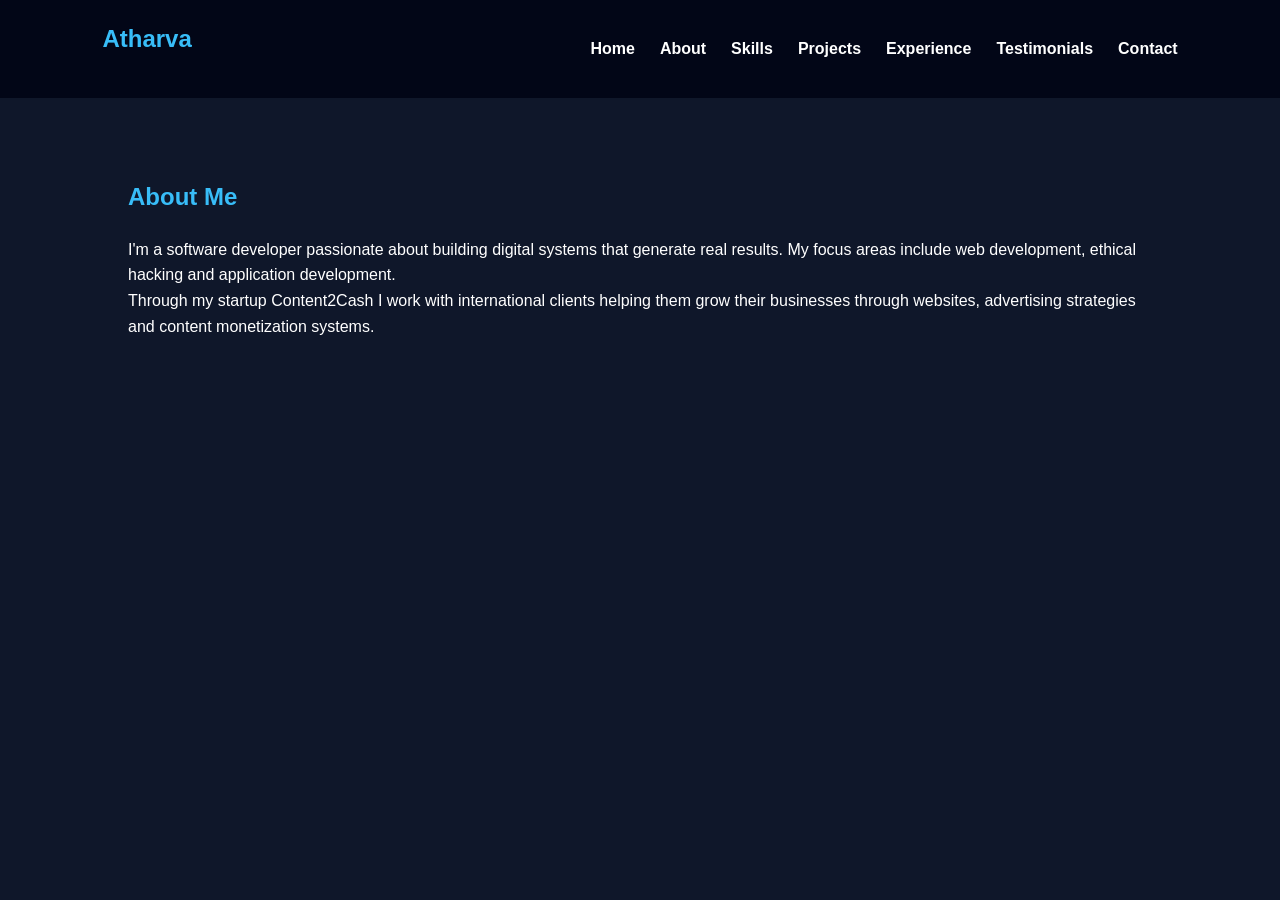
<file: about.html>
<!DOCTYPE html>
<html lang="en">
<head>
<meta charset="UTF-8">
<meta name="viewport" content="width=device-width, initial-scale=1.0">
<title>About — Atharva Kasture</title>
<link rel="stylesheet" href="style.css">
<script src="script.js" defer></script>
</head>
<body>

<nav>
  <h2>Atharva</h2>
  <button class="hamburger" id="hamburger" aria-label="Toggle menu">
    <span></span><span></span><span></span>
  </button>
  <ul id="nav-links">
    <li><a href="index.html">Home</a></li>
    <li><a href="about.html">About</a></li>
    <li><a href="skills.html">Skills</a></li>
    <li><a href="projects.html">Projects</a></li>
    <li><a href="experience.html">Experience</a></li>
    <li><a href="testimonials.html">Testimonials</a></li>
    <li><a href="contact.html">Contact</a></li>
  </ul>
</nav>

<section class="reveal">

  <h2>About Me</h2>

  <p>
    I'm a software developer passionate about building digital systems that generate real results.
    My focus areas include web development, ethical hacking and application development.
  </p>

  <p>
    Through my startup Content2Cash I work with international clients helping them grow their businesses
    through websites, advertising strategies and content monetization systems.
  </p>

</section>

</body>
</html>
</file>
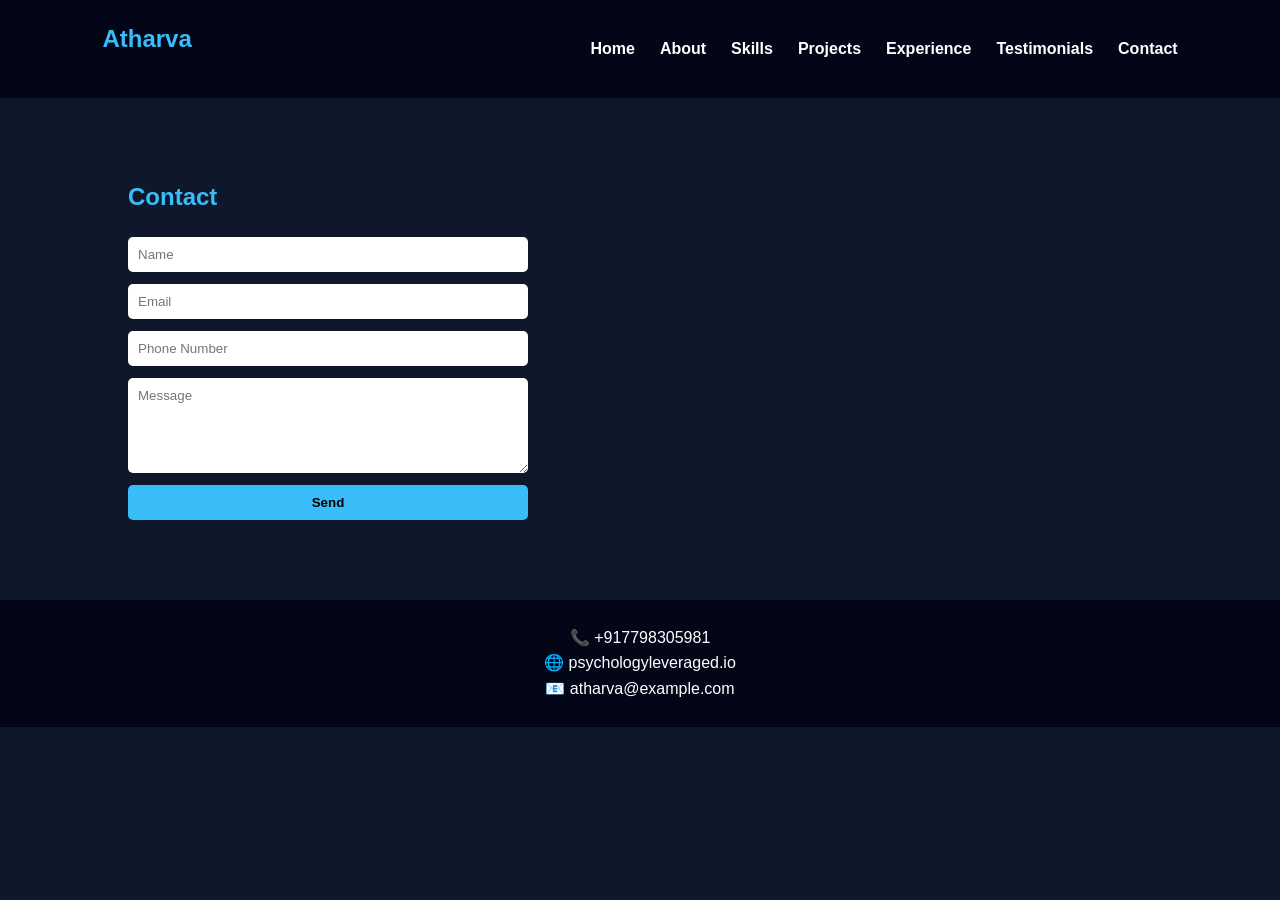
<file: contact.html>
<!DOCTYPE html>
<html lang="en">
<head>
<meta charset="UTF-8">
<meta name="viewport" content="width=device-width, initial-scale=1.0">
<title>Contact — Atharva Kasture</title>
<link rel="stylesheet" href="style.css">
<script src="script.js" defer></script>
</head>
<body>

<nav>
  <h2>Atharva</h2>
  <button class="hamburger" id="hamburger" aria-label="Toggle menu">
    <span></span><span></span><span></span>
  </button>
  <ul id="nav-links">
    <li><a href="index.html">Home</a></li>
    <li><a href="about.html">About</a></li>
    <li><a href="skills.html">Skills</a></li>
    <li><a href="projects.html">Projects</a></li>
    <li><a href="experience.html">Experience</a></li>
    <li><a href="testimonials.html">Testimonials</a></li>
    <li><a href="contact.html">Contact</a></li>
  </ul>
</nav>

<section class="reveal">

  <h2>Contact</h2>

  <form onsubmit="alert('Message Sent!'); return false;">
    <input type="text" placeholder="Name" required>
    <input type="email" placeholder="Email" required>
    <input type="tel" placeholder="Phone Number">
    <textarea placeholder="Message" rows="5"></textarea>
    <button type="submit">Send</button>
  </form>

</section>

<footer>

  <p>📞 +917798305981</p>
  <p>🌐 psychologyleveraged.io</p>
  <p>📧 atharva@example.com</p>

</footer>

</body>
</html>
</file>
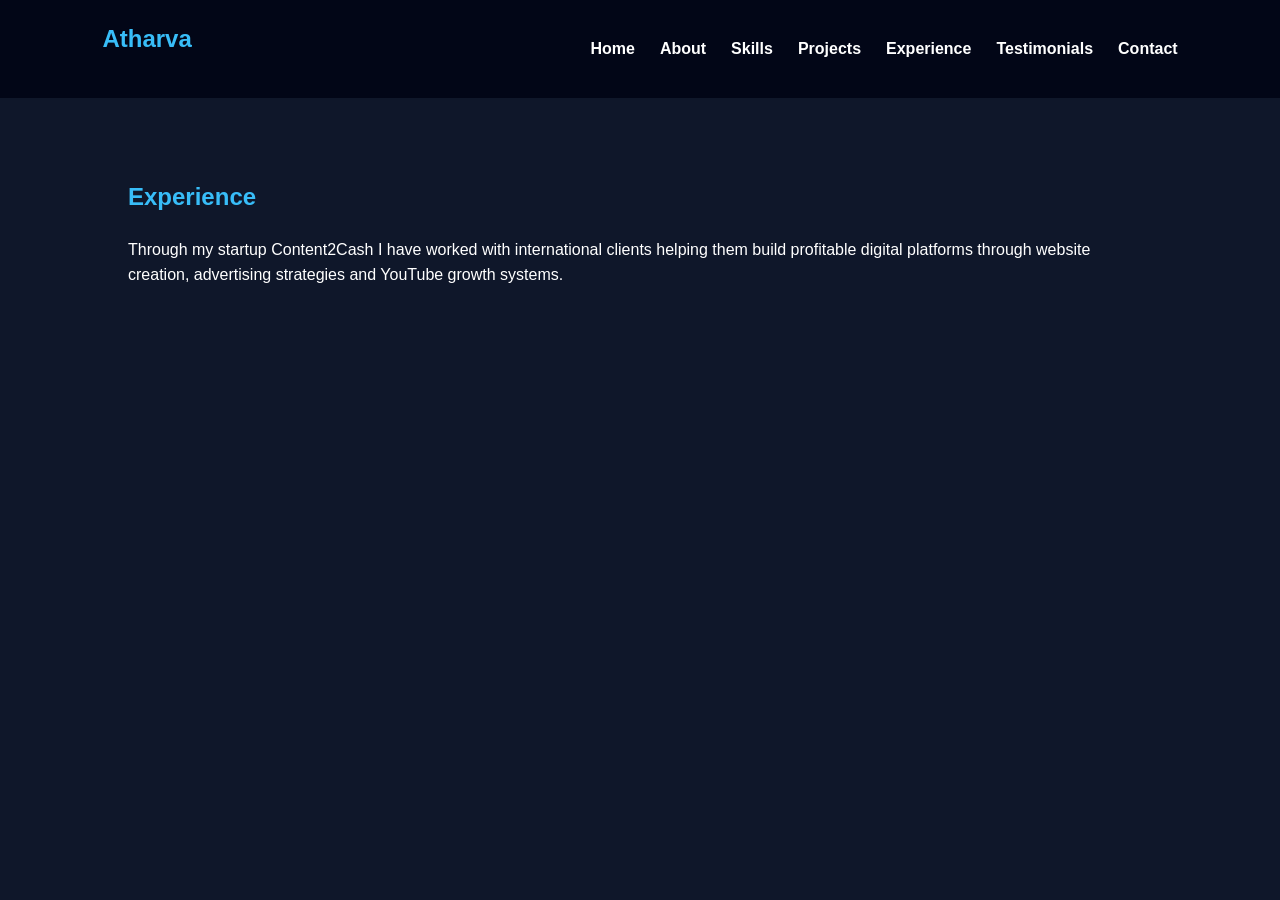
<file: experience.html>
<!DOCTYPE html>
<html lang="en">
<head>
<meta charset="UTF-8">
<meta name="viewport" content="width=device-width, initial-scale=1.0">
<title>Experience — Atharva Kasture</title>
<link rel="stylesheet" href="style.css">
<script src="script.js" defer></script>
</head>
<body>

<nav>
  <h2>Atharva</h2>
  <button class="hamburger" id="hamburger" aria-label="Toggle menu">
    <span></span><span></span><span></span>
  </button>
  <ul id="nav-links">
    <li><a href="index.html">Home</a></li>
    <li><a href="about.html">About</a></li>
    <li><a href="skills.html">Skills</a></li>
    <li><a href="projects.html">Projects</a></li>
    <li><a href="experience.html">Experience</a></li>
    <li><a href="testimonials.html">Testimonials</a></li>
    <li><a href="contact.html">Contact</a></li>
  </ul>
</nav>

<section class="reveal">

  <h2>Experience</h2>

  <p>
    Through my startup Content2Cash I have worked with international clients helping them build profitable
    digital platforms through website creation, advertising strategies and YouTube growth systems.
  </p>

</section>

</body>
</html>
</file>
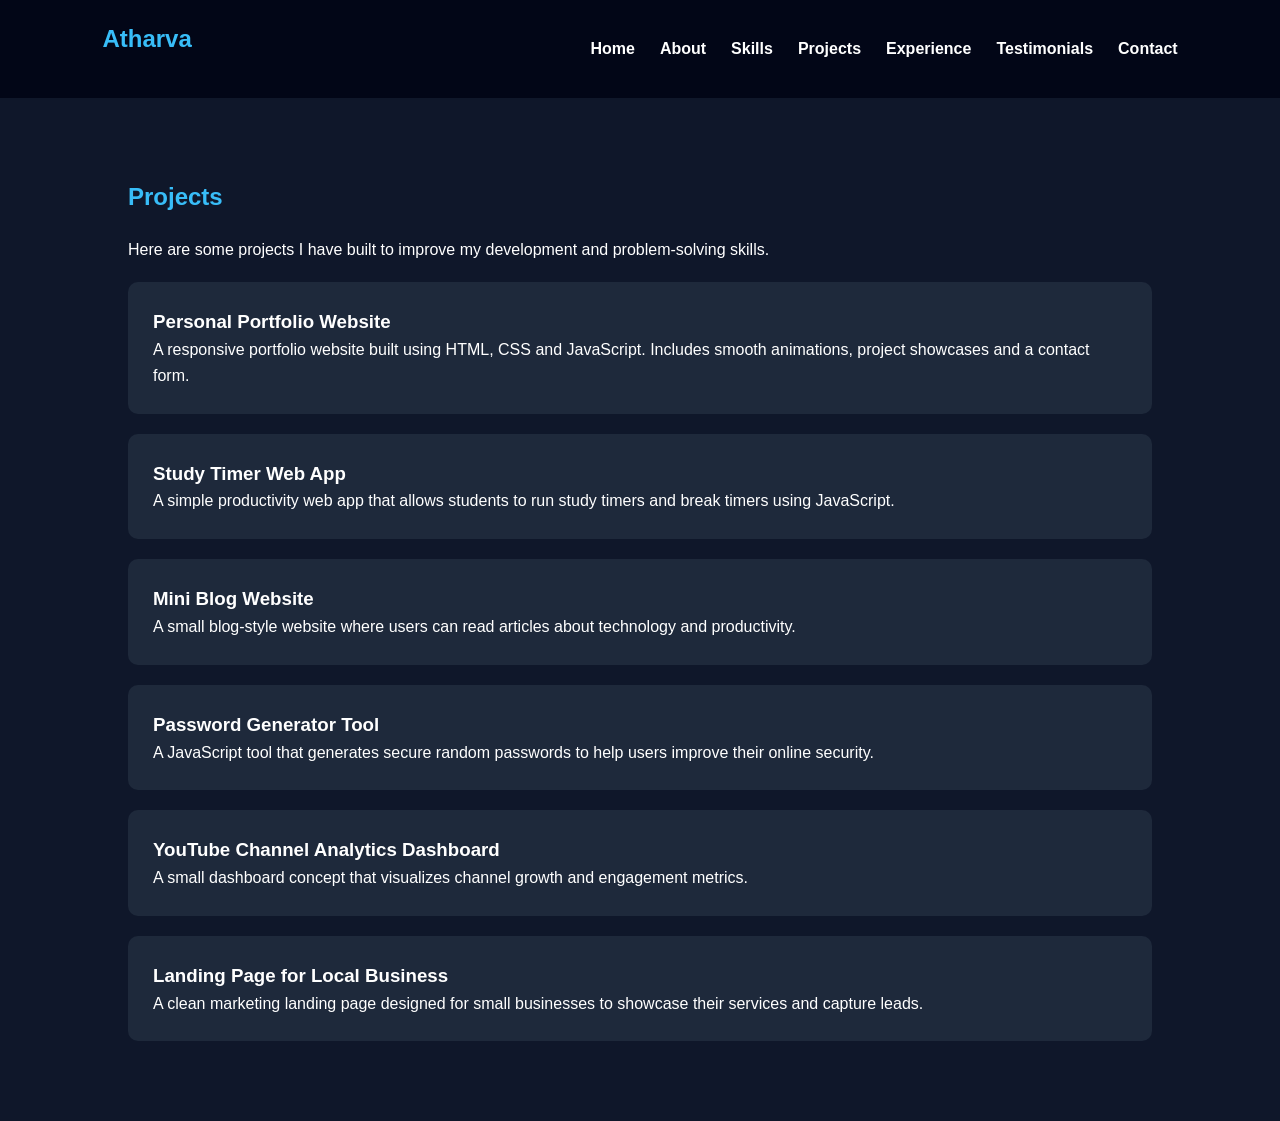
<file: projects.html>
<!DOCTYPE html>
<html lang="en">
<head>
<meta charset="UTF-8">
<meta name="viewport" content="width=device-width, initial-scale=1.0">
<title>Projects — Atharva Kasture</title>
<link rel="stylesheet" href="style.css">
<script src="script.js" defer></script>
</head>
<body>

<nav>
  <h2>Atharva</h2>
  <button class="hamburger" id="hamburger" aria-label="Toggle menu">
    <span></span><span></span><span></span>
  </button>
  <ul id="nav-links">
    <li><a href="index.html">Home</a></li>
    <li><a href="about.html">About</a></li>
    <li><a href="skills.html">Skills</a></li>
    <li><a href="projects.html">Projects</a></li>
    <li><a href="experience.html">Experience</a></li>
    <li><a href="testimonials.html">Testimonials</a></li>
    <li><a href="contact.html">Contact</a></li>
  </ul>
</nav>

<section>

  <h2>Projects</h2>

  <p>Here are some projects I have built to improve my development and problem-solving skills.</p>

  <div class="card reveal">
    <h3>Personal Portfolio Website</h3>
    <p>A responsive portfolio website built using HTML, CSS and JavaScript. Includes smooth animations, project showcases and a contact form.</p>
  </div>

  <div class="card reveal">
    <h3>Study Timer Web App</h3>
    <p>A simple productivity web app that allows students to run study timers and break timers using JavaScript.</p>
  </div>

  <div class="card reveal">
    <h3>Mini Blog Website</h3>
    <p>A small blog-style website where users can read articles about technology and productivity.</p>
  </div>

  <div class="card reveal">
    <h3>Password Generator Tool</h3>
    <p>A JavaScript tool that generates secure random passwords to help users improve their online security.</p>
  </div>

  <div class="card reveal">
    <h3>YouTube Channel Analytics Dashboard</h3>
    <p>A small dashboard concept that visualizes channel growth and engagement metrics.</p>
  </div>

  <div class="card reveal">
    <h3>Landing Page for Local Business</h3>
    <p>A clean marketing landing page designed for small businesses to showcase their services and capture leads.</p>
  </div>

</section>

</body>
</html>
</file>
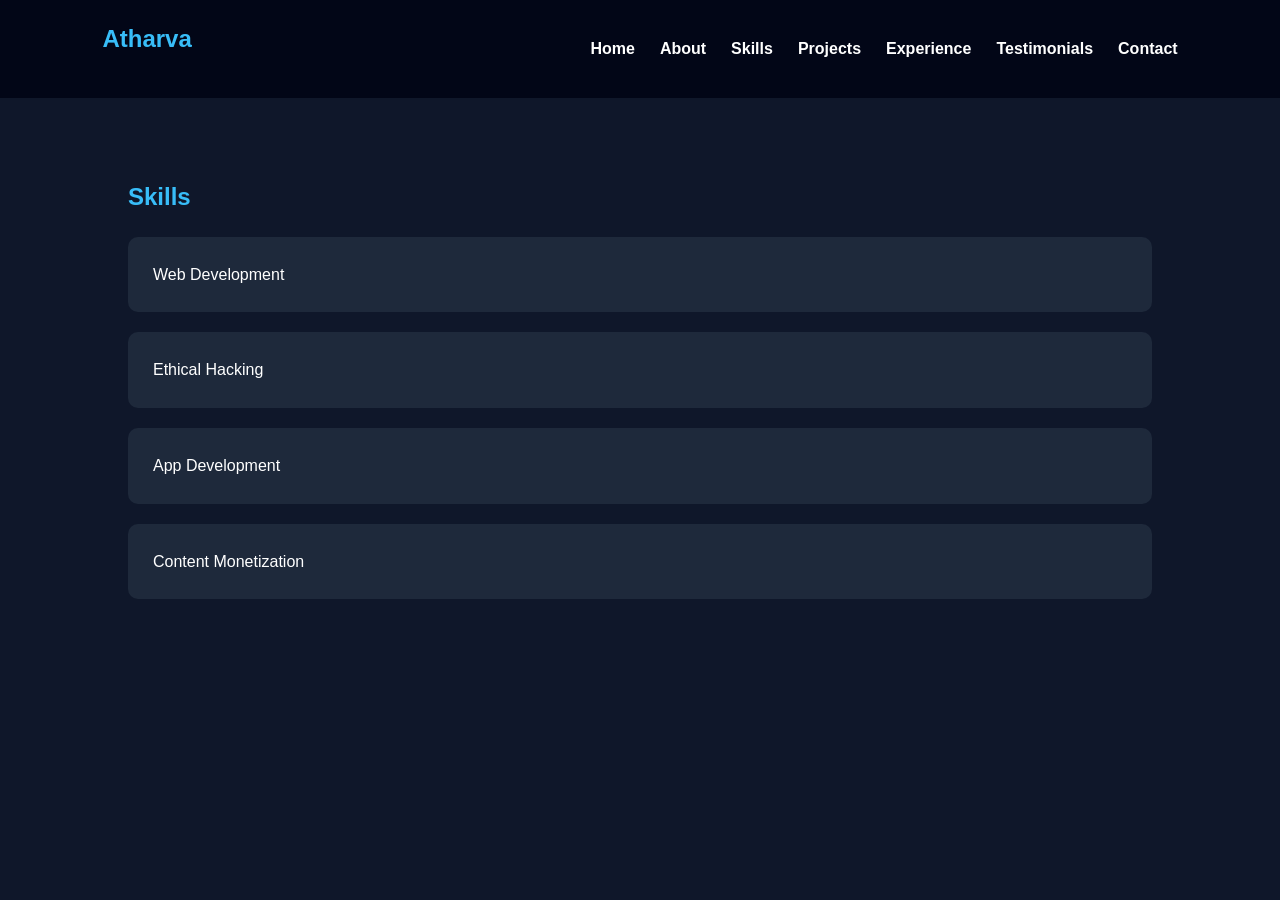
<file: skills.html>
<!DOCTYPE html>
<html lang="en">
<head>
<meta charset="UTF-8">
<meta name="viewport" content="width=device-width, initial-scale=1.0">
<title>Skills — Atharva Kasture</title>
<link rel="stylesheet" href="style.css">
<script src="script.js" defer></script>
</head>
<body>

<nav>
  <h2>Atharva</h2>
  <button class="hamburger" id="hamburger" aria-label="Toggle menu">
    <span></span><span></span><span></span>
  </button>
  <ul id="nav-links">
    <li><a href="index.html">Home</a></li>
    <li><a href="about.html">About</a></li>
    <li><a href="skills.html">Skills</a></li>
    <li><a href="projects.html">Projects</a></li>
    <li><a href="experience.html">Experience</a></li>
    <li><a href="testimonials.html">Testimonials</a></li>
    <li><a href="contact.html">Contact</a></li>
  </ul>
</nav>

<section>

  <h2>Skills</h2>

  <div class="card reveal">Web Development</div>
  <div class="card reveal">Ethical Hacking</div>
  <div class="card reveal">App Development</div>
  <div class="card reveal">Content Monetization</div>

</section>

</body>
</html>
</file>
<file: style.css>
*{
margin:0;
padding:0;
box-sizing:border-box;
font-family:Arial, Helvetica, sans-serif;
}

body{
background:#0f172a;
color:white;
line-height:1.6;
}

/* ── PAGE FADE-IN ───────────────────────────────── */

body{
opacity:0;
transition:opacity 0.5s ease;
}

body.fade-in{
opacity:1;
}

/* ── SCROLL REVEAL ──────────────────────────────── */

.reveal{
opacity:0;
transform:translateY(40px);
transition:opacity 0.6s ease, transform 0.6s ease;
}

.reveal.active{
opacity:1;
transform:translateY(0);
}

/* ── NAVBAR ─────────────────────────────────────── */

nav{
display:flex;
justify-content:space-between;
align-items:center;
padding:20px 8%;
background:#020617;
position:sticky;
top:0;
z-index:100;
}

nav h2{
color:#38bdf8;
}

nav ul{
display:flex;
list-style:none;
}

nav ul li{
margin-left:25px;
}

nav ul li a{
text-decoration:none;
color:white;
font-weight:bold;
transition:color 0.2s;
}

nav ul li a:hover{
color:#38bdf8;
}

/* Hamburger button — hidden on desktop */

.hamburger{
display:none;
flex-direction:column;
gap:5px;
cursor:pointer;
background:none;
border:none;
padding:4px;
}

.hamburger span{
display:block;
width:24px;
height:2px;
background:white;
border-radius:2px;
transition:transform 0.3s, opacity 0.3s;
}

.hamburger.open span:nth-child(1){
transform:translateY(7px) rotate(45deg);
}

.hamburger.open span:nth-child(2){
opacity:0;
}

.hamburger.open span:nth-child(3){
transform:translateY(-7px) rotate(-45deg);
}

/* ── SECTION ────────────────────────────────────── */

section{
padding:80px 10%;
}

h1,h2{
color:#38bdf8;
margin-bottom:20px;
}

/* ── CARDS ──────────────────────────────────────── */

.card{
background:#1e293b;
padding:25px;
border-radius:10px;
margin-top:20px;
}

/* ── TESTIMONIAL IMAGES ─────────────────────────── */

.testimonial-container{
display:flex;
flex-wrap:wrap;
gap:20px;
justify-content:center;
}

.testimonial-container img{
width:300px;
max-width:100%;
border-radius:10px;
}

/* ── CONTACT FORM ───────────────────────────────── */

form{
max-width:400px;
width:100%;
display:flex;
flex-direction:column;
gap:12px;
}

input,textarea{
padding:10px;
border:none;
border-radius:5px;
width:100%;
}

button{
padding:10px;
background:#38bdf8;
border:none;
font-weight:bold;
cursor:pointer;
border-radius:5px;
}

/* ── FOOTER ─────────────────────────────────────── */

footer{
background:#020617;
text-align:center;
padding:25px;
}

/* ── HERO IMAGE ─────────────────────────────────── */

.hero-img{
display:block;
max-width:250px;
width:100%;
border-radius:12px;
margin-top:24px;
}

/* ════════════════════════════════════════════════
   RESPONSIVE WEB DESIGN  —  media queries
   ════════════════════════════════════════════════ */

/* Tablet — ≤ 768px */
@media (max-width: 768px) {

  /* Show hamburger, hide links by default */
  .hamburger{
    display:flex;
  }

  nav ul{
    display:none;
    flex-direction:column;
    position:absolute;
    top:65px;
    left:0;
    width:100%;
    background:#020617;
    padding:20px 8%;
    gap:16px;
    z-index:99;
  }

  nav ul.open{
    display:flex;
  }

  nav ul li{
    margin-left:0;
  }

  section{
    padding:50px 6%;
  }

  .testimonial-container img{
    width:100%;
  }

  form{
    max-width:100%;
  }

  .hero-img{
    max-width:200px;
  }
}

/* Mobile — ≤ 480px */
@media (max-width: 480px) {

  nav{
    padding:16px 5%;
  }

  section{
    padding:36px 5%;
  }

  h1{
    font-size:1.6rem;
  }

  h2{
    font-size:1.3rem;
  }

  .card{
    padding:18px;
  }

  footer{
    padding:20px 5%;
    font-size:0.9rem;
  }
}
</file>
